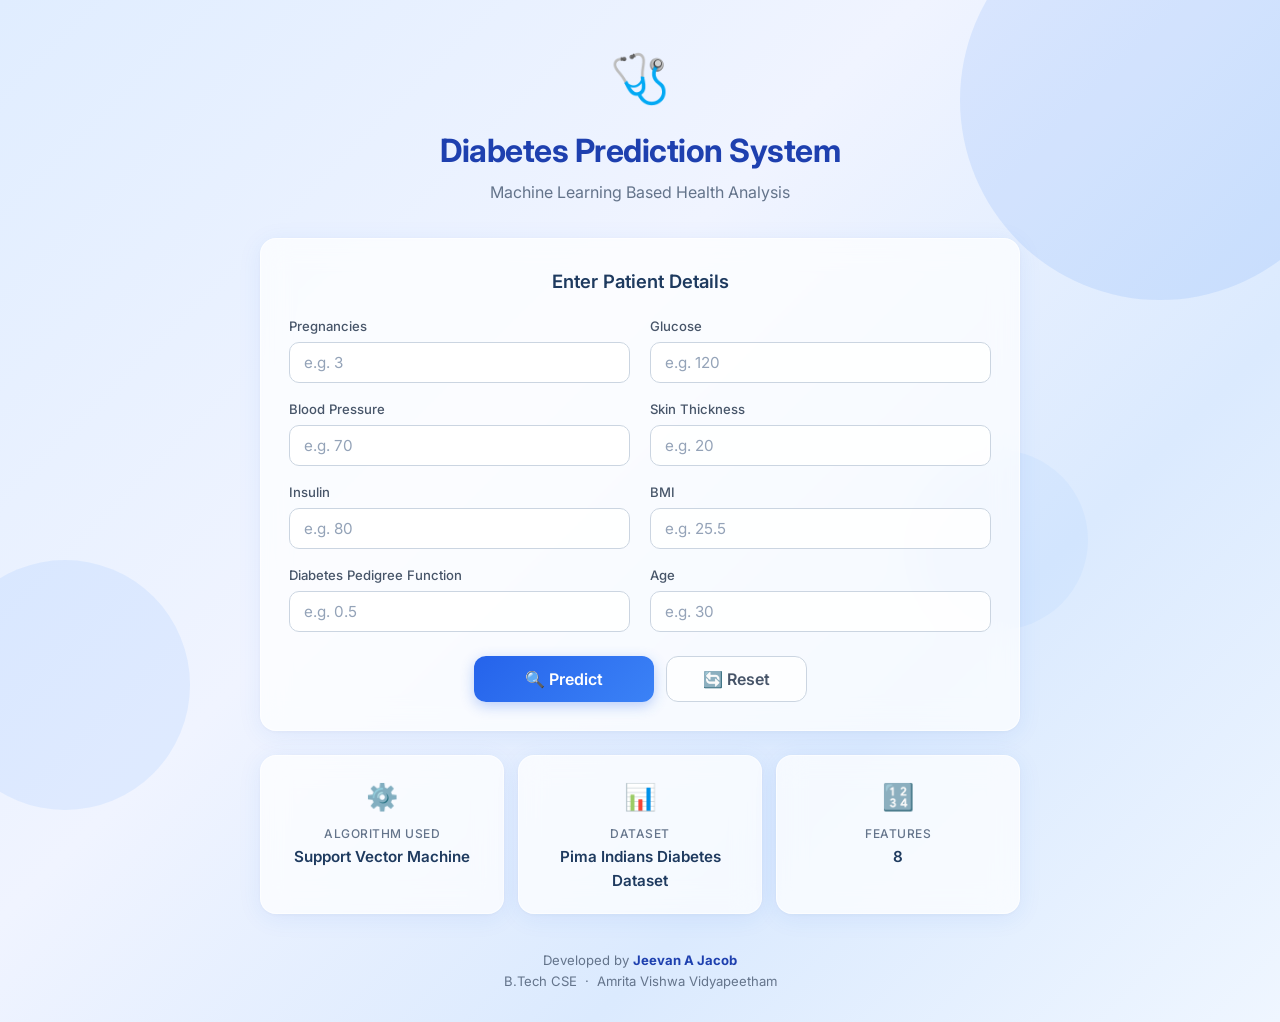
<file: index.html>
<!DOCTYPE html>
<html>
<head>
    <meta http-equiv="refresh" content="0; url=./diabetes_prediction/" />
    <title>Redirecting...</title>
    <script type="text/javascript">
        window.location.href = "./diabetes_prediction/";
    </script>
</head>
<body>
    <p>If you are not redirected, click <a href="./diabetes_prediction/">here</a>.</p>
</body>
</html>
</file>
<file: diabetes_prediction/style.css>
/* Reset and Base Styles */
*,
*::before,
*::after {
    margin: 0;
    padding: 0;
    box-sizing: border-box;
}

body {
    font-family: 'Inter', sans-serif;
    min-height: 100vh;
    background: linear-gradient(135deg, #e0edff 0%, #f0f4ff 40%, #dbeafe 70%, #eff6ff 100%);
    color: #1e293b;
    line-height: 1.6;
    overflow-x: hidden;
    position: relative;
}

/* Background decorations */
.bg-decoration {
    position: fixed;
    top: 0;
    left: 0;
    width: 100%;
    height: 100%;
    pointer-events: none;
    z-index: 0;
    overflow: hidden;
}

.bg-circle {
    position: absolute;
    border-radius: 50%;
    opacity: 0.12;
}

.bg-circle-1 {
    width: 400px;
    height: 400px;
    background: #3b82f6;
    top: -100px;
    right: -80px;
    animation: floatSlow 20s ease-in-out infinite;
}

.bg-circle-2 {
    width: 250px;
    height: 250px;
    background: #60a5fa;
    bottom: 10%;
    left: -60px;
    animation: floatSlow 16s ease-in-out infinite reverse;
}

.bg-circle-3 {
    width: 180px;
    height: 180px;
    background: #93c5fd;
    top: 50%;
    right: 15%;
    animation: floatSlow 22s ease-in-out infinite 4s;
}

@keyframes floatSlow {
    0%, 100% { transform: translateY(0) scale(1); }
    50%      { transform: translateY(-30px) scale(1.05); }
}

/* Container styling */
.container {
    position: relative;
    z-index: 1;
    max-width: 800px;
    margin: 0 auto;
    padding: 40px 20px 30px;
}

/* Header section */
.header {
    text-align: center;
    margin-bottom: 32px;
}

.header-icon {
    font-size: 48px;
    margin-bottom: 8px;
    animation: bounceIn 0.6s ease-out;
}

@keyframes bounceIn {
    0%   { transform: scale(0.5); opacity: 0; }
    70%  { transform: scale(1.1); }
    100% { transform: scale(1); opacity: 1; }
}

.header h1 {
    font-size: 2rem;
    font-weight: 700;
    color: #1e40af;
    letter-spacing: -0.5px;
}

.subtitle {
    font-size: 1rem;
    color: #64748b;
    margin-top: 4px;
    font-weight: 400;
}

/* Card layout */
.card {
    background: rgba(255, 255, 255, 0.72);
    backdrop-filter: blur(14px);
    -webkit-backdrop-filter: blur(14px);
    border: 1px solid rgba(255, 255, 255, 0.6);
    border-radius: 16px;
    padding: 28px 28px;
    box-shadow: 0 4px 24px rgba(37, 99, 235, 0.08),
                0 1px 4px rgba(0, 0, 0, 0.04);
    transition: box-shadow 0.3s ease, transform 0.3s ease;
}

.card:hover {
    box-shadow: 0 8px 32px rgba(37, 99, 235, 0.13),
                0 2px 8px rgba(0, 0, 0, 0.06);
}

.form-card {
    margin-bottom: 24px;
}

.card-title {
    font-size: 1.15rem;
    font-weight: 600;
    color: #1e3a5f;
    margin-bottom: 20px;
    text-align: center;
}

/* Grid layout for form fields */
.form-grid {
    display: grid;
    grid-template-columns: 1fr 1fr;
    gap: 16px 20px;
}

.form-group {
    display: flex;
    flex-direction: column;
}

.form-group label {
    font-size: 0.82rem;
    font-weight: 500;
    color: #475569;
    margin-bottom: 5px;
}

.form-group input {
    padding: 10px 14px;
    border: 1.5px solid #cbd5e1;
    border-radius: 10px;
    font-size: 0.95rem;
    font-family: 'Inter', sans-serif;
    color: #1e293b;
    background: rgba(255, 255, 255, 0.85);
    transition: border-color 0.25s ease, box-shadow 0.25s ease;
    outline: none;
}

.form-group input::placeholder {
    color: #94a3b8;
}

.form-group input:focus {
    border-color: #3b82f6;
    box-shadow: 0 0 0 3px rgba(59, 130, 246, 0.15);
}

.form-group input.input-error {
    border-color: #ef4444;
    box-shadow: 0 0 0 3px rgba(239, 68, 68, 0.12);
}

/* Buttons styling */
.button-group {
    display: flex;
    gap: 12px;
    margin-top: 24px;
    justify-content: center;
}

.btn {
    padding: 12px 36px;
    border: none;
    border-radius: 12px;
    font-size: 1rem;
    font-weight: 600;
    font-family: 'Inter', sans-serif;
    cursor: pointer;
    transition: transform 0.2s ease, box-shadow 0.2s ease, background 0.25s ease;
}

.btn:active {
    transform: scale(0.97);
}

.btn-predict {
    background: linear-gradient(135deg, #2563eb, #3b82f6);
    color: #fff;
    box-shadow: 0 4px 14px rgba(37, 99, 235, 0.3);
    min-width: 180px;
}

.btn-predict:hover:not(:disabled) {
    background: linear-gradient(135deg, #1d4ed8, #2563eb);
    box-shadow: 0 6px 20px rgba(37, 99, 235, 0.4);
    transform: translateY(-1px);
}

.btn-predict:disabled {
    opacity: 0.7;
    cursor: not-allowed;
}

.btn-reset {
    background: rgba(255, 255, 255, 0.7);
    color: #475569;
    border: 1.5px solid #cbd5e1;
}

.btn-reset:hover {
    background: #f1f5f9;
    border-color: #94a3b8;
}

.spinner {
    display: inline-block;
    width: 16px;
    height: 16px;
    border: 2.5px solid rgba(255, 255, 255, 0.35);
    border-top-color: #fff;
    border-radius: 50%;
    animation: spin 0.6s linear infinite;
    vertical-align: middle;
    margin-right: 6px;
}

@keyframes spin {
    to { transform: rotate(360deg); }
}

/* Prediction results styling */
.result-card {
    margin-bottom: 24px;
    text-align: center;
    animation: fadeSlideUp 0.4s ease-out;
}

@keyframes fadeSlideUp {
    from { opacity: 0; transform: translateY(16px); }
    to   { opacity: 1; transform: translateY(0); }
}

.result-diabetic {
    border-left: 5px solid #ef4444;
}

.result-nondiabetic {
    border-left: 5px solid #22c55e;
}

.result-icon {
    font-size: 40px;
    margin-bottom: 8px;
}

.result-text {
    font-size: 1.4rem;
    font-weight: 700;
}

.result-diabetic .result-text {
    color: #dc2626;
}

.result-nondiabetic .result-text {
    color: #16a34a;
}

.result-sub {
    font-size: 0.85rem;
    color: #64748b;
    margin-top: 4px;
}

/* Info cards section */
.info-row {
    display: grid;
    grid-template-columns: repeat(3, 1fr);
    gap: 14px;
    margin-bottom: 28px;
}

.info-card {
    text-align: center;
    padding: 20px 14px;
}

.info-icon {
    font-size: 26px;
    margin-bottom: 6px;
}

.info-label {
    font-size: 0.75rem;
    color: #64748b;
    text-transform: uppercase;
    letter-spacing: 0.5px;
    font-weight: 500;
}

.info-value {
    font-size: 0.95rem;
    font-weight: 600;
    color: #1e3a5f;
    margin-top: 2px;
}

/* Footer section */
.footer {
    text-align: center;
    padding-top: 8px;
    font-size: 0.82rem;
    color: #64748b;
}

.footer strong {
    color: #1e40af;
}

/* Responsive adjustments */
@media (max-width: 600px) {
    .container {
        padding: 24px 12px 20px;
    }

    .header h1 {
        font-size: 1.5rem;
    }

    .form-grid {
        grid-template-columns: 1fr;
    }

    .info-row {
        grid-template-columns: 1fr;
    }

    .button-group {
        flex-direction: column;
    }

    .btn {
        width: 100%;
    }
}
</file>
